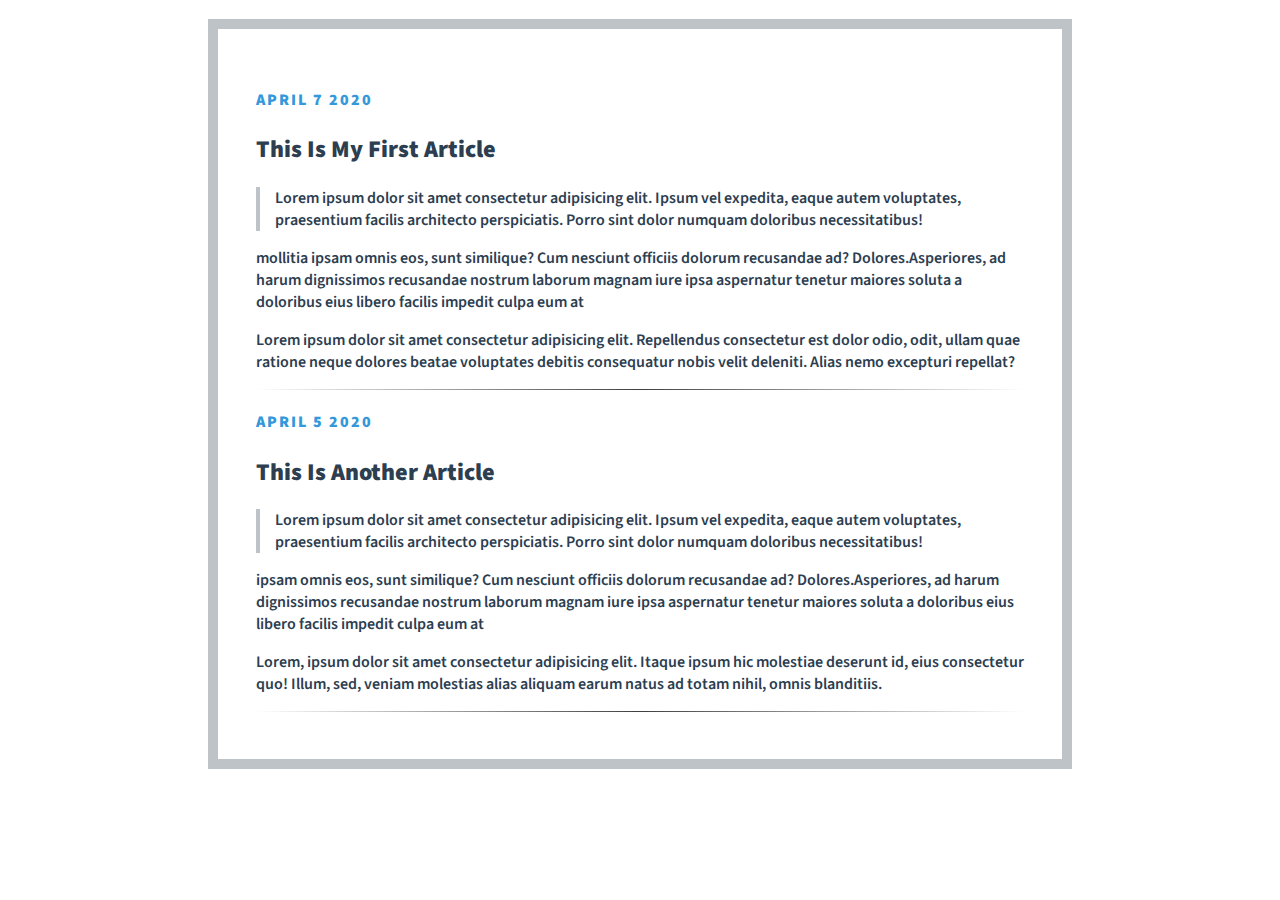
<file: blog/index.html>
<!DOCTYPE html>
<html lang="en">

<head>
    <meta charset="UTF-8">
    <meta name="viewport" content="width=device-width, initial-scale=1.0">
    <link rel="stylesheet" href="index.css">
    <link href="https://fonts.googleapis.com/css2?family=Source+Sans+Pro:wght@300;600;900&display=swap" rel="stylesheet">
    <title>Blog</title>
</head>

<body>
    <div class="frame">
        <section>
            <header>
                <h4 class="date">April 7 2020</h4>
            </header>

            <article>
                <h2>This is my first article</h2>
                <p class="first-line">Lorem ipsum dolor sit amet consectetur adipisicing elit. Ipsum vel
                    expedita, eaque autem voluptates, praesentium facilis architecto
                    perspiciatis. Porro sint dolor numquam doloribus necessitatibus!</p>
                    <p>mollitia ipsam omnis eos, sunt similique? Cum nesciunt officiis
                    dolorum recusandae ad? Dolores.Asperiores, ad harum dignissimos
                    recusandae nostrum laborum magnam iure ipsa aspernatur tenetur maiores
                    soluta a doloribus eius libero facilis impedit culpa eum at</p>
                    <p>Lorem ipsum dolor sit amet consectetur adipisicing elit. Repellendus consectetur est dolor odio, odit, ullam quae ratione neque dolores beatae voluptates debitis consequatur nobis velit deleniti. Alias nemo excepturi repellat?</p>
            </article>
            <hr>
            <!-- fim do artigo -->
        </section>

        <section>
            <header>
                <h4 class="date">April 5 2020</h4>
            </header>

            <article>
                <h2>This is another article</h2>
                <p class="first-line">Lorem ipsum dolor sit amet consectetur adipisicing elit. Ipsum vel
                    expedita, eaque autem voluptates, praesentium facilis architecto
                    perspiciatis. Porro sint dolor numquam doloribus necessitatibus!</p>
                    <p> ipsam omnis eos, sunt similique? Cum nesciunt officiis
                    dolorum recusandae ad? Dolores.Asperiores, ad harum dignissimos
                    recusandae nostrum laborum magnam iure ipsa aspernatur tenetur maiores
                    soluta a doloribus eius libero facilis impedit culpa eum at</p>
                    <p>Lorem, ipsum dolor sit amet consectetur adipisicing elit. Itaque ipsum hic molestiae deserunt id, eius consectetur quo! Illum, sed, veniam molestias alias aliquam earum natus ad totam nihil, omnis blanditiis.</p>
            </article>
            <hr>
            <!-- fim do artigo -->
        </section>
    </div>

</body>

</html>
</file>
<file: blog/index.css>
body{
    padding: 3%;
    margin: auto;
    margin-top : 1.5%;
    margin-bottom: 1.5%;
    width: 60%;
    height: 100%;
    border: 10px solid #bdc3c7;
    font-family: 'Source Sans Pro', sans-serif;     
}
header{
    color: #3498db;
}
h4{

    letter-spacing: 2px;
    text-transform: uppercase;
    font-weight: 900;
}
h2 {
    color: #2c3e50;
    text-transform: capitalize;
    font-weight: 900;
}

.first-line{
    border-left: 4px solid #bdc3c7;
    padding-left: 15px;
}
p{
    color: #2c3e50;
    font-weight: 600;
}
/* Gradient transparent - color - transparent */

hr{
    border: 0;
    height: 1px;
    background-image: linear-gradient(to right, rgba(0, 0, 0, 0), rgba(0, 0, 0, 0.75), rgba(0, 0, 0, 0));
}
</file>
